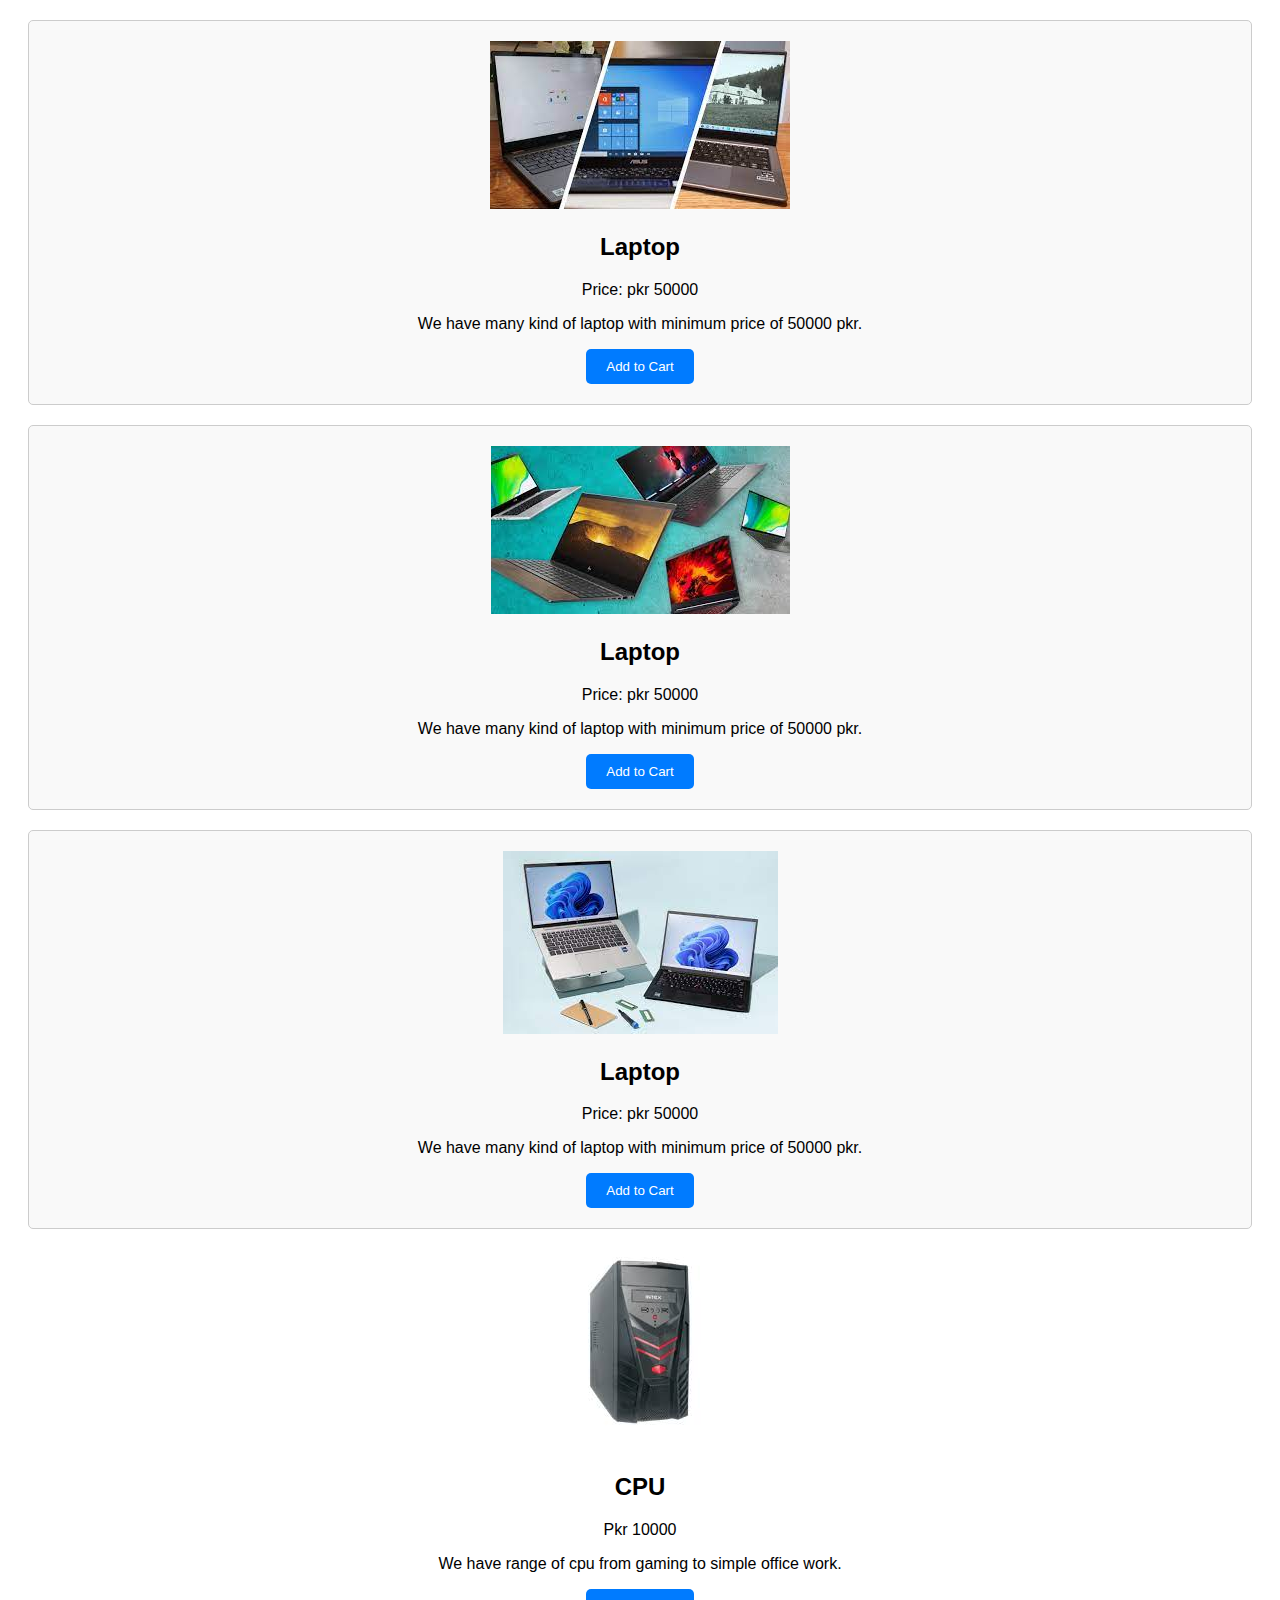
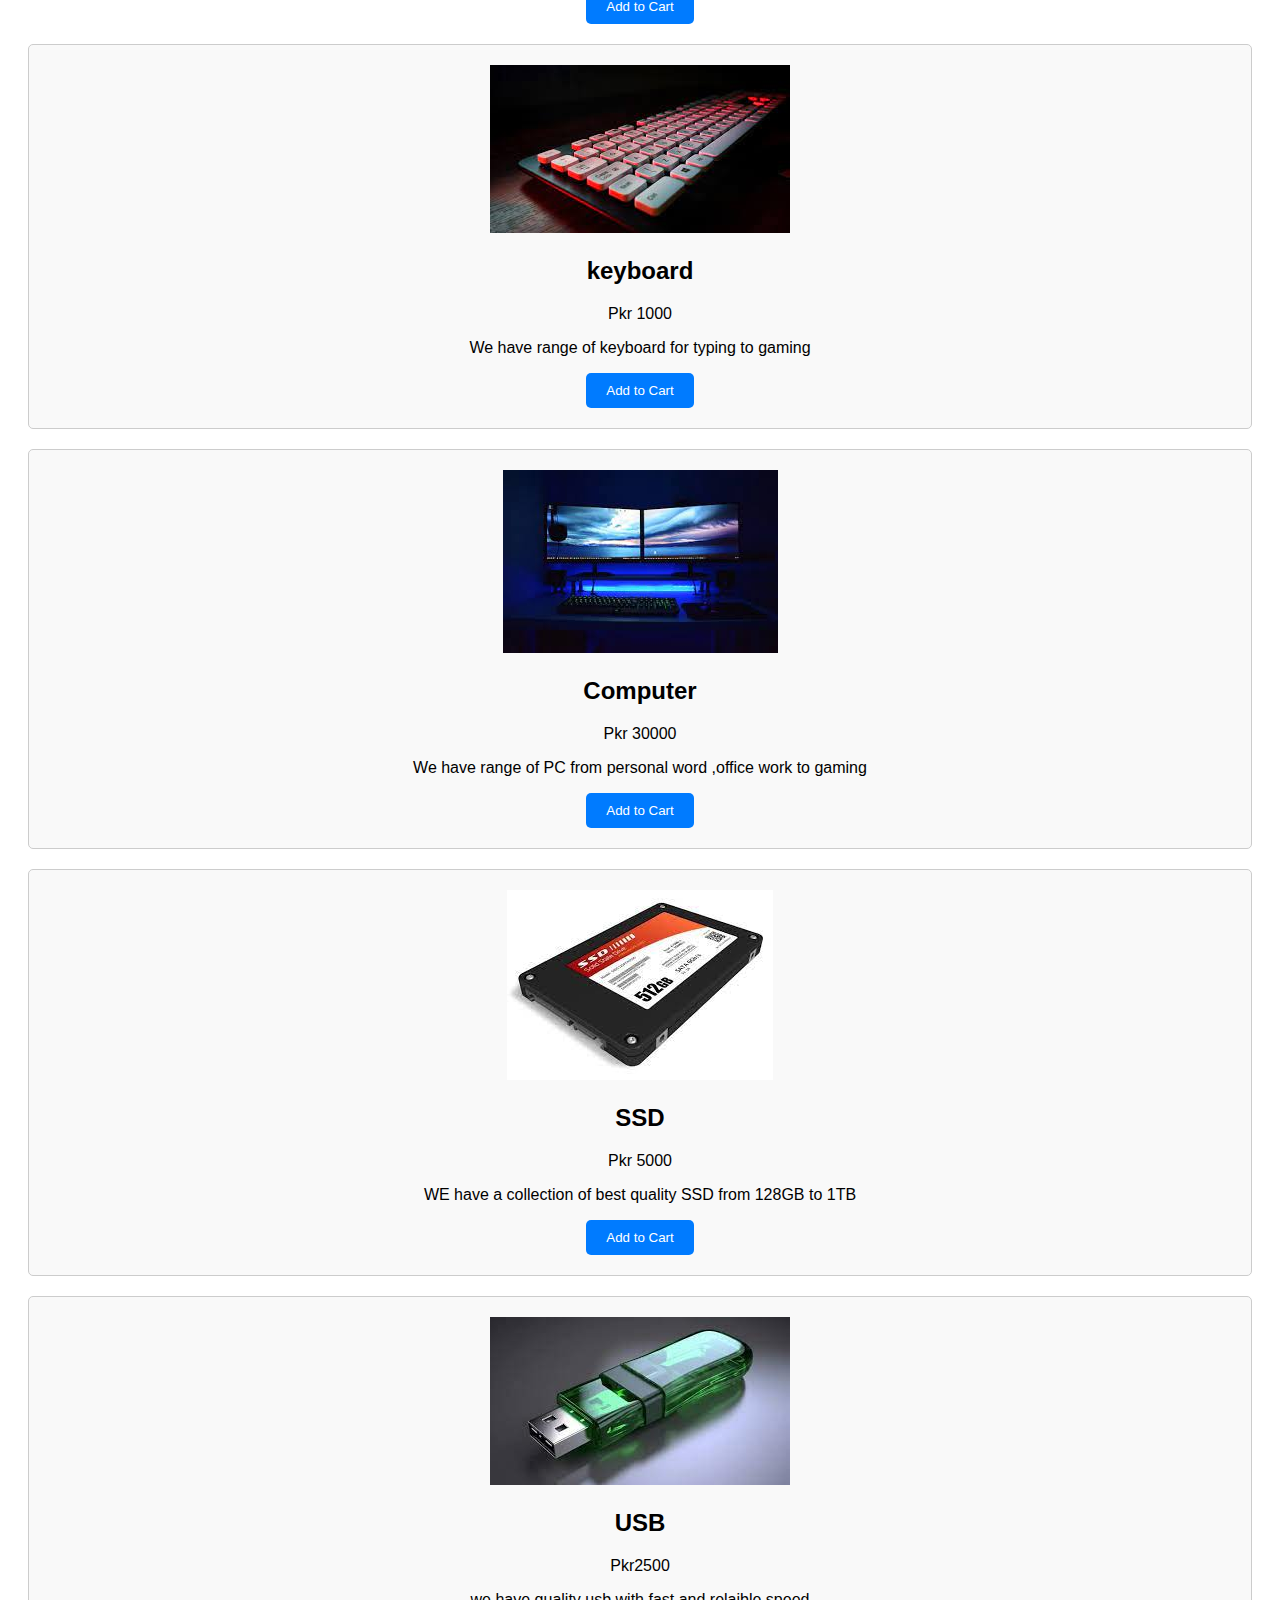
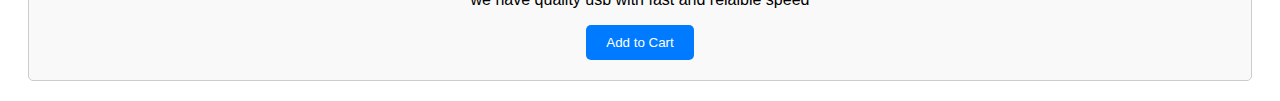
<file: product.html>
<!DOCTYPE html>
<html lang="en">
<head>
    <meta charset="UTF-8">
    <meta name="viewport" content="width=device-width, initial-scale=1.0">
    <title>Product Page</title>
    <style>
        body {
            font-family: Arial, sans-serif;
            text-align: center;
        }
        
        .product {
            margin: 20px;
            padding: 20px;
            border: 1px solid #ccc;
            border-radius: 5px;
            background-color: #f9f9f9;
        }
        
        img {
            max-width: 100%;
        }
        
        button {
            background-color: #007bff;
            color: #fff;
            border: none;
            padding: 10px 20px;
            border-radius: 5px;
            cursor: pointer;
        }
    </style>
</head>
<body>
    <div class="product">
        <img src="1.jpg" alt="Product 1">
        <h2>Laptop</h2>
        <p>Price: pkr 50000</p>
        <p>We have many kind of laptop with minimum price of 50000 pkr.</p>
        <button>Add to Cart</button>
    </div>
    <div class="product">
        <img src="2.jpg" alt="Product 1">
            <h2>Laptop</h2>
            <p>Price: pkr 50000</p>
            <p>We have many kind of laptop with minimum price of 50000 pkr.</p>
        <button>Add to Cart</button>
    </div>
    <div class="product">
        <img src="3.jpg" alt="Product 1">
        <h2>Laptop</h2>
        <p>Price: pkr 50000</p>
        <p>We have many kind of laptop with minimum price of 50000 pkr.</p>
        <button>Add to Cart</button>
    </div>
    <img src="cpu1.jpg" alt="Product 1">
    <h2>CPU</h2>
    <p>Pkr 10000</p>
    <p> We have range of cpu from gaming to simple office work.</p>
        <button>Add to Cart</button>
    </div>
    <div class="product">
        <img src="key1.jpg" alt="Product 1">
        <h2>keyboard</h2>
        <p>Pkr 1000</p>
        <p> We have range of keyboard for typing to gaming </p>
        <button>Add to Cart</button>
    </div>
    <div class="product">
        <img src="pc1.jpg" alt="Product 2">
        <h2>Computer</h2>
        <p>Pkr 30000</p>
        <p>We have range of PC from personal word ,office work to  gaming</p>
        <button>Add to Cart</button>
    </div>
    <div class="product">
        <img src="ssd1.jpg" alt="Product 2">
            <h2>SSD</h2>
            <p>Pkr 5000</p>
            <p>WE have a collection of best quality SSD  from 128GB to 1TB</p>
        <button>Add to Cart</button>
    </div>
    <div class="product">
        <img src="usb1.jpg" alt="Product 2">
        <h2>USB</h2>
        <p>Pkr2500</p>
        <p>we have quality usb with fast and relaible speed</p>
        <button>Add to Cart</button>
    </div>
   
</body>
</html>
</file>
